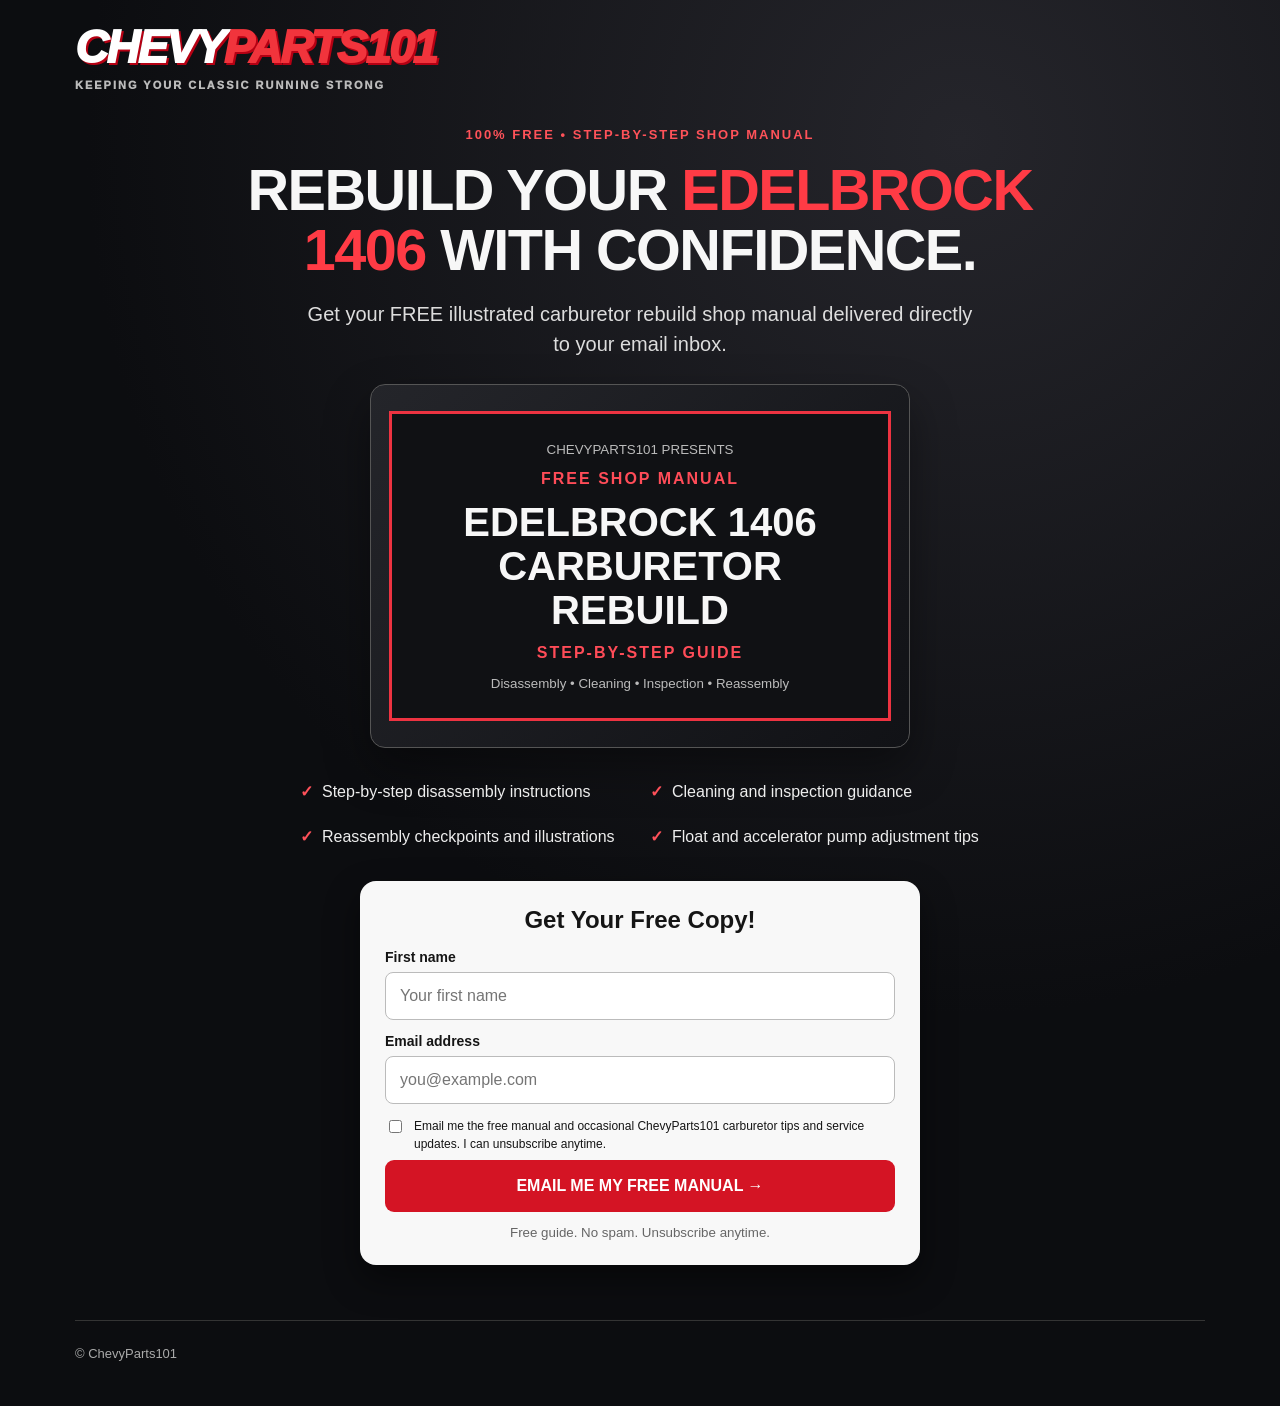
<file: index.html>
<!doctype html>
<html lang="en"><head><meta charset="utf-8"><meta name="viewport" content="width=device-width,initial-scale=1">
<title>Free Edelbrock 1406 Rebuild Shop Manual | ChevyParts101</title>
<meta name="description" content="Get your free illustrated Edelbrock 1406 carburetor rebuild shop manual delivered by email.">
<link rel="stylesheet" href="style.css">
<style>
.manual-hero{max-width:850px;margin:36px auto 55px;text-align:center}
.manual-hero h1{max-width:800px;margin:18px auto}
.manual-hero .lead{max-width:670px;margin:18px auto}
.manual-preview{margin:25px auto;max-width:540px;border:1px solid #555;border-radius:15px;background:linear-gradient(135deg,#24252a,#111216);padding:26px 18px;box-shadow:0 20px 45px #0006}
.manual-preview .cover{border:3px solid #ed3341;padding:26px 16px;background:#101114}
.manual-preview .cover strong{display:block;font-size:clamp(25px,5vw,40px);line-height:1.1}
.manual-preview .cover span{display:block;color:#ff4c58;font-weight:900;letter-spacing:2px;margin:12px 0}
.manual-preview .cover small{color:#bbb}
.manual-benefits{display:grid;grid-template-columns:1fr 1fr;gap:8px 20px;text-align:left;max-width:680px;margin:22px auto}
.manual-benefits div{padding:9px 0;color:#eee}
.manual-benefits div:before{content:"✓";color:#ff515a;font-weight:900;margin-right:9px}
.manual-hero .formbox{max-width:560px;margin:26px auto;text-align:left}
.manual-hero .formbox h2{text-align:center}
@media(max-width:600px){.manual-benefits{grid-template-columns:1fr}.manual-preview{padding:13px}.manual-hero{margin-top:28px}}
</style></head>
<body><main class="wrap">
<header class="brand">CHEVY<span>PARTS101</span><small>KEEPING YOUR CLASSIC RUNNING STRONG</small></header>
<section class="manual-hero">
<div class="eyebrow">100% FREE • STEP-BY-STEP SHOP MANUAL</div>
<h1>REBUILD YOUR <em>EDELBROCK 1406</em> WITH CONFIDENCE.</h1>
<p class="lead">Get your FREE illustrated carburetor rebuild shop manual delivered directly to your email inbox.</p>
<div class="manual-preview" aria-label="Shop manual cover preview"><div class="cover"><small>CHEVYPARTS101 PRESENTS</small><span>FREE SHOP MANUAL</span><strong>EDELBROCK 1406<br>CARBURETOR REBUILD</strong><span>STEP-BY-STEP GUIDE</span><small>Disassembly • Cleaning • Inspection • Reassembly</small></div></div>
<div class="manual-benefits">
<div>Step-by-step disassembly instructions</div>
<div>Cleaning and inspection guidance</div>
<div>Reassembly checkpoints and illustrations</div>
<div>Float and accelerator pump adjustment tips</div>
</div>
<div class="formbox"><h2>Get Your Free Copy!</h2>
<form id="lead-form">
<label for="first">First name</label><input id="first" name="first_name" required autocomplete="given-name" placeholder="Your first name" maxlength="80">
<label for="email">Email address</label><input id="email" name="email" type="email" required autocomplete="email" placeholder="you@example.com">
<label class="consent"><input type="checkbox" name="consent" required> Email me the free manual and occasional ChevyParts101 carburetor tips and service updates. I can unsubscribe anytime.</label>
<button type="submit" id="submit">EMAIL ME MY FREE MANUAL →</button>
<p class="notice" id="notice" role="status" aria-live="polite"></p>
</form><small>Free guide. No spam. Unsubscribe anytime.</small></div>
</section>
<footer>© ChevyParts101</footer>
</main><script src="config.js"></script><script src="script.js"></script></body></html>
</file>
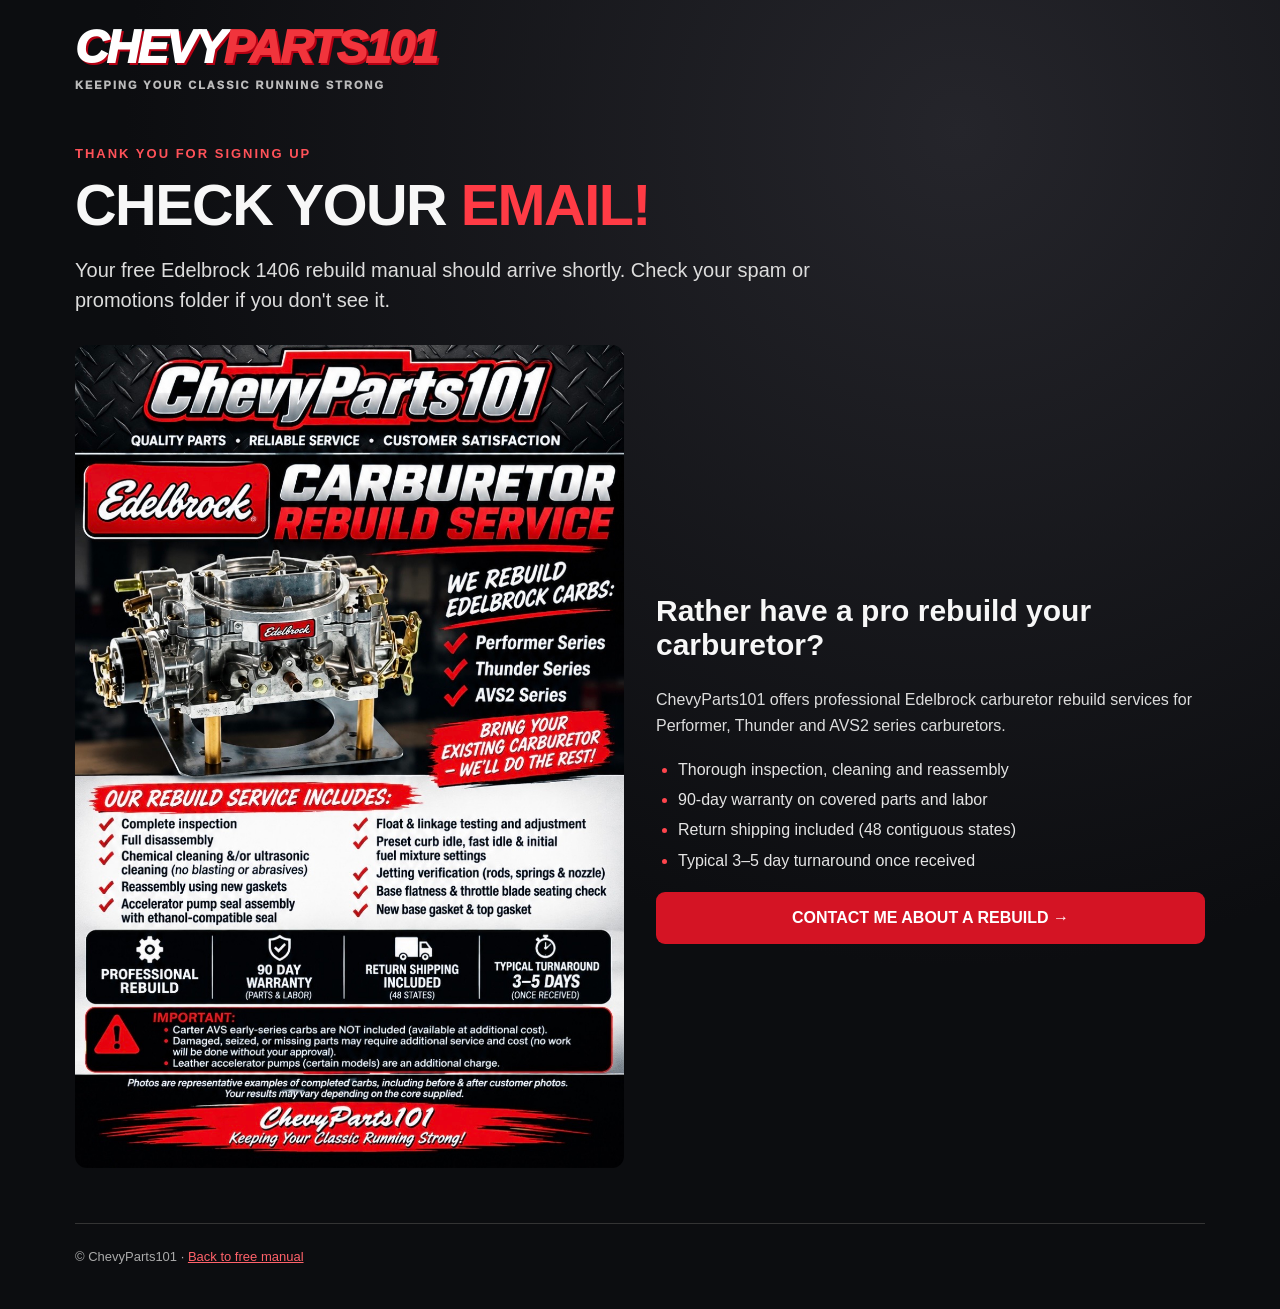
<file: thanks.html>
<!doctype html><html lang="en"><head><meta charset="utf-8"><meta name="viewport" content="width=device-width,initial-scale=1"><title>Thank You | ChevyParts101</title><link rel="stylesheet" href="style.css"></head><body><main class="wrap"><header class="brand">CHEVY<span>PARTS101</span><small>KEEPING YOUR CLASSIC RUNNING STRONG</small></header><section class="thankyou"><div class="eyebrow">THANK YOU FOR SIGNING UP</div><h1>CHECK YOUR <em>EMAIL!</em></h1><p class="lead">Your free Edelbrock 1406 rebuild manual should arrive shortly. Check your spam or promotions folder if you don't see it.</p><div class="thank-grid"><img src="chevyparts101-service.jpg" alt="ChevyParts101 professional carburetor rebuild service"><div><h2>Rather have a pro rebuild your carburetor?</h2><p>ChevyParts101 offers professional Edelbrock carburetor rebuild services for Performer, Thunder and AVS2 series carburetors.</p><ul><li>Thorough inspection, cleaning and reassembly</li><li>90-day warranty on covered parts and labor</li><li>Return shipping included (48 contiguous states)</li><li>Typical 3–5 day turnaround once received</li></ul><a class="button" href="mailto:chevyparts101.carb@gmail.com?subject=Carburetor%20Rebuild%20Service%20Inquiry&body=Hello%20ChevyParts101%2C%0A%0AI%20would%20like%20information%20about%20rebuilding%20my%20carburetor.%0A%0ACarburetor%20model%3A%0AQuestions%3A">CONTACT ME ABOUT A REBUILD →</a></div></div></section><footer>© ChevyParts101 · <a href="index.html">Back to free manual</a></footer></main></body></html>
</file>
<file: style.css>
:root{font-family:Arial,Helvetica,sans-serif;color:#f7f7f7;background:#0c0d10}*{box-sizing:border-box}body{margin:0;background:radial-gradient(circle at 75% 10%,#25252b,#0c0d10 55%)}.wrap{max-width:1170px;margin:auto;padding:20px}.brand{font-size:clamp(28px,5vw,46px);font-weight:1000;font-style:italic;letter-spacing:-2px;color:#fff;text-shadow:2px 2px #b50013}.brand span{color:#f1343c}.brand small{display:block;font-size:11px;letter-spacing:2px;font-style:normal;text-shadow:none;color:#bbb;margin-top:5px}.hero{display:grid;grid-template-columns:1.06fr .94fr;gap:38px;align-items:start;margin-top:42px}.eyebrow{font-size:13px;font-weight:800;letter-spacing:2px;color:#ff5259}h1{font-size:clamp(35px,4.5vw,60px);line-height:1.05;letter-spacing:-1.5px;margin:14px 0}h1 em{font-style:normal;color:#ff3b45}.lead{font-size:20px;line-height:1.5;color:#ddd}ul{padding-left:22px;line-height:1.9;color:#e5e5e5}li::marker{color:#ff454d}.formbox{background:#f8f8f8;color:#151515;border-radius:16px;padding:25px;margin:24px 0;box-shadow:0 15px 35px #0007}.formbox h2{margin:0 0 15px;font-size:24px}label{display:block;font-size:14px;font-weight:700;margin:13px 0 7px}input:not([type=checkbox]){width:100%;border:1px solid #bbb;border-radius:8px;padding:14px;font-size:16px}.consent{font-size:12px;line-height:1.5;font-weight:400;display:flex;align-items:flex-start;gap:9px}.consent input{margin-top:3px}button,.button{display:block;width:100%;background:#d41424;color:white;border:0;border-radius:9px;padding:17px 20px;font-weight:900;font-size:16px;text-align:center;text-decoration:none;cursor:pointer}button:hover,.button:hover{background:#ac1020}button:disabled{opacity:.6;cursor:wait}.formbox small{display:block;text-align:center;color:#666;margin-top:10px}.notice{font-size:13px;line-height:1.5;color:#a51020}.visual img{width:100%;border-radius:14px;border:1px solid #444;box-shadow:0 20px 40px #0009}.visual p{text-align:center;color:#aaa;font-size:13px}.thankyou{padding:55px 0}.thankyou>.lead{max-width:750px}.thank-grid{display:grid;grid-template-columns:1fr 1fr;gap:32px;align-items:center;margin-top:30px}.thank-grid img{width:100%;border-radius:12px}.thank-grid h2{font-size:30px}.thank-grid p{line-height:1.6;color:#ddd}footer{border-top:1px solid #343434;padding:25px 0;color:#aaa;font-size:13px}a{color:#ff626a}@media(max-width:760px){.hero,.thank-grid{grid-template-columns:1fr}.hero{margin-top:25px;gap:14px}.visual{grid-row:1}.visual img{max-height:320px;object-fit:cover;object-position:top}.thankyou{padding:30px 0}}
/* Always show the complete original ChevyParts101 service advertisement. */
.visual img,.thank-grid img{display:block;width:100%;height:auto;max-height:none;object-fit:contain;object-position:center}
@media(max-width:760px){.visual img{max-height:none;object-fit:contain;object-position:center}}
</file>
